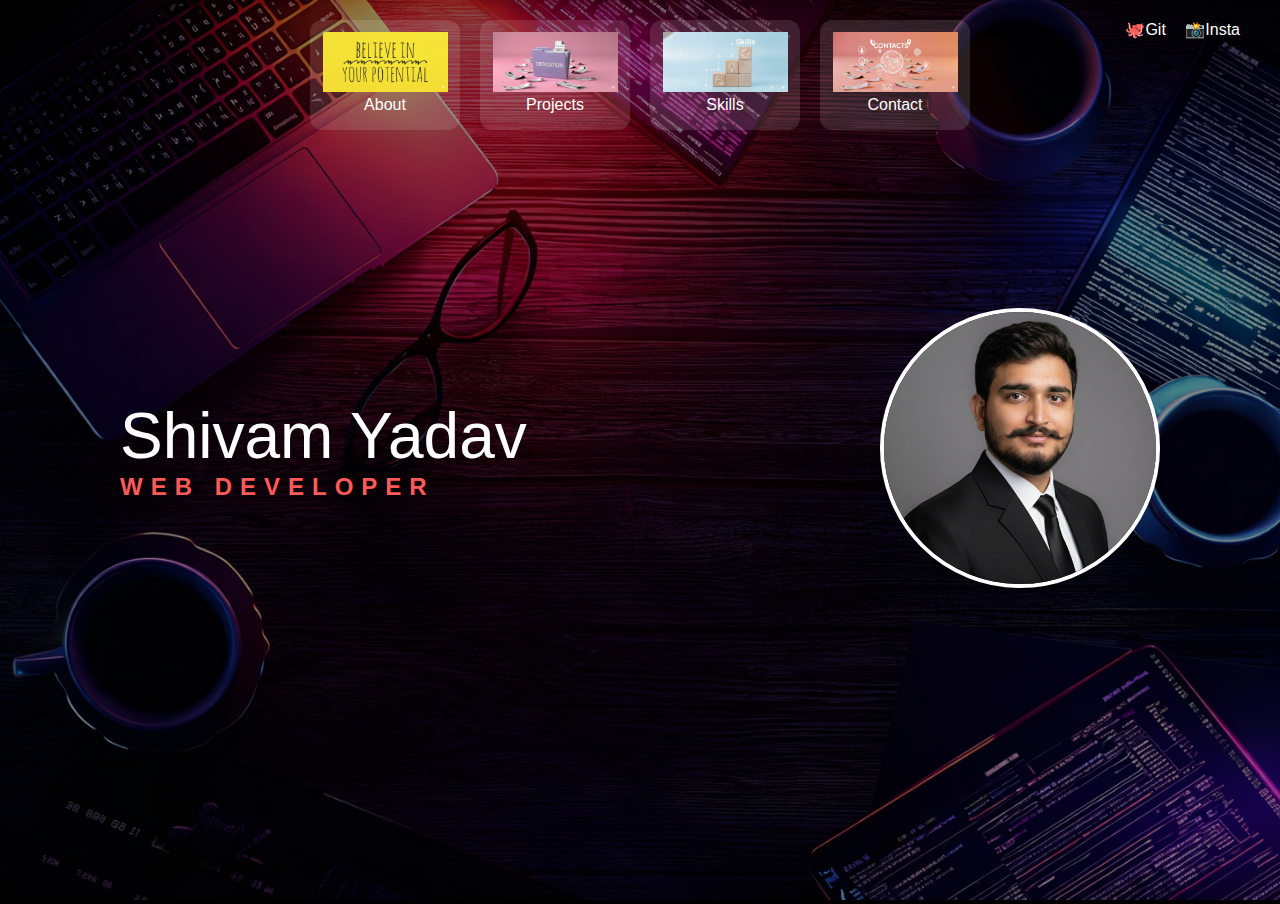
<file: Come and Know about me/index.html>
<!DOCTYPE html>
<html lang="en">
<head>
    <meta charset="UTF-8">
    <title>Shivam Yadav | Portfolio</title>
    <link rel="stylesheet" href="style.css">
</head>
<body>

    <!-- NAVBAR -->
    <header class="navbar">
        <div class="nav-box" onclick="openAbout()">
            <img src="About_.png">
            <span>About</span>
        </div>

        <div class="nav-box" onclick="openProjects()">
            <img src="Projects_Shivam.png">
            <span>Projects</span>
        </div>

        <div class="nav-box" onclick="openSkills()">
            <img src="Skills_Shivam.png">
            <span>Skills</span>
        </div>

        <div class="nav-box" onclick="openContact()">
            <img src="Contacts_Shivam.png">
            <span>Contact</span>
        </div>

        <div class="social">
            <a href="https://github.com/Shivamyadav-svg" target="_blank">🐙Git</a>
            <a href="https://www.instagram.com/shivamyadav_1119?igsh=MW53ZHhqemg3MXBrZQ==" target="_blank">📸Insta</a>
        </div>
    </header>

    <!-- HERO -->
    <section id="hero" class="hero">
        <img src="background-image.png" class="hero-bg">

        <div class="hero-content">
            <div class="hero-text">
                <h1>Shivam Yadav</h1>
                <h2 class="blink">WEB DEVELOPER</h2>
            </div>

            <div class="hero-profile">
                <img src="Shivam Yadav (PI).png" alt="Profile Photo">
            </div>
        </div>
    </section>

    <!-- ABOUT -->
    <section id="aboutPage" class="page">
        <button onclick="goBack()" class="back-btn">← Back</button>
        <h1>About Me</h1>
        <p>
           My name is Shivam Yadav, and I’m a B.Tech Computer Science student at Galgotias University, currently in my pre-final year. 
           <br>
           I completed my schooling from the CBSE board in Gorakhpur, which helped me build a strong foundation in logical thinking and problem-solving.
           I have a keen interest in web development and software engineering.
           </p>
        <p>
           I’m comfortable working with Java, JavaScript, HTML, CSS, SQL, and MySQL, and I enjoy building real-world projects.
        </p>
        <br>
        <p>
           I have developed a responsive portfolio website and an online book store application, where I focused on clean UI, performance optimization, and user experience.
           Along with development, I regularly practice data structures and algorithms and have solved 200+ problems on different problem-solving platforms,
            which has strengthened my coding skills.
        </p>
        <br>
        <p>
            Currently, I’m working on an AI-based Crop Recommendation System, aimed at helping farmers choose suitable crops based on soil and climate conditions.
            I’m a quick learner, adaptable, and eager to learn new technologies, and I’m looking for an opportunity where I can apply my skills, grow as a software engineer, and contribute positively to the organization.
        </p>
    </section>

    <!-- PROJECTS (UPDATED AS REQUESTED) -->
    <section id="projectsPage" class="page">
        <button onclick="goBack()" class="back-btn">← Back</button>
        <h1 class="center">Recent Works</h1>

        <div class="projects-grid">

            <div class="project-card">
    <img src="online book storeee.png" alt="Online Book Store">

    <div class="project-overlay">
        <a href="https://github.com/Shivamyadav-svg" target="_blank">
            View on GitHub
        </a>
    </div>

    <span>Online Book Store</span>
</div>

<div class="project-card">
    <img src="Portfolio hi kehde .png" alt="Portfolio Website">

    <div class="project-overlay">
        <a href="https://github.com/Shivamyadav-svg" target="_blank">
            View on GitHub
        </a>
    </div>

    <span>Portfolio Website</span>
</div>

<div class="project-card">
    <img src="crop recommendation .png" alt="AI Crop Recommendation">

    <div class="project-overlay">
        <a href="https://github.com/Shivamyadav-svg" target="_blank">
            View on GitHub
        </a>
    </div>

    <span>AI Based Crop Recommendation System</span>
</div>

        </div>
    </section>

    <!-- SKILLS -->
    <section id="skillsPage" class="page">
        <button onclick="goBack()" class="back-btn">← Back</button>
        <h1 class="center">My Skills</h1>

        <div class="skills-grid">
            <div>Java</div>
            <div>SQL</div>
            <div>HTML</div>
            <div>CSS</div>
            <div>JavaScript</div>
            <div>MySQL</div>
            <div>DSA</div>
            <div>DBMS</div>
            <div>Operating System</div>
            <div>Git & GitHub</div>
        </div>
    </section>

    <!-- CONTACT -->
    <section id="contactPage" class="page">
        <button onclick="goBack()" class="back-btn">← Back</button>
        <h1>Contact Details</h1>
        <p><b>Name:</b> Shivam Yadav</p>
        <p><b>Email:</b> sy2262137@gmail.com</p>
        <p><b>Phone:</b> +91-6392101119</p>
    </section>

    <script src="script.js"></script>
</body>
</html>
</file>
<file: Come and Know about me/style.css>
* {
    margin: 0;
    padding: 0;
    box-sizing: border-box;
    font-family: Arial, sans-serif;
}

body {
    background: black;
    color: white;
}

/* NAVBAR */
.navbar {
    position: absolute;
    top: 20px;
    width: 100%;
    display: flex;
    justify-content: center;
    gap: 20px;
    z-index: 10;
}

.nav-box {
    width: 150px;
    height: 110px;
    background: rgba(255,255,255,0.12);
    border-radius: 12px;
    text-align: center;
    cursor: pointer;
    padding: 12px;
}

.nav-box img {
    width: 125px;
    margin-bottom:0px;
}

.nav-box:hover {
    background: white;
    color: black;
}

.social {
    position: absolute;
    right: 40px;
}

.social a {
    color: white;
    margin-left: 15px;
    text-decoration: none;
}

/* HERO */
.hero {
    height: 100vh;
    position: relative;
}

.hero-bg {
    width: 100%;
    height: 100%;
    object-fit: cover;
    filter: brightness(55%);
}

.hero-content {
    position: absolute;
    inset: 0;
    display: flex;
    align-items: center;
    justify-content: space-between;
    padding: 0 120px;
}

.hero-text h1 {
    font-size: 64px;
    font-weight: 300;
}

.hero-text h2 {
    letter-spacing: 8px;
    color: #ff5a5a;
}

/* PROFILE PHOTO */
.hero-profile img {
    width: 280px;
    height: 280px;
    border-radius: 50%;
    object-fit: cover;
    border: 4px solid white;
}

/* BLINK */
.blink {
    animation: blink 1.2s infinite;
}
@keyframes blink {
    50% { opacity: 0; }
}

/* PAGES */
.page {
    display: none;
    min-height: 100vh;
    padding: 120px;
}

.back-btn {
    border: 1px solid white;
    background: none;
    color: white;
    padding: 10px 20px;
    margin-bottom: 40px;
}

/* PROJECTS */
.projects-grid {
    display: grid;
    grid-template-columns: repeat(3, 1fr);
    gap: 40px;
}

.project-card {
    position: relative;
    border: 1px solid rgba(255,255,255,0.4);
    overflow: hidden;
}

.project-card img {
    width: 100%;
    height: 360px;
    object-fit: cover;
    filter: brightness(70%);
}

/* FIXED TEXT STYLE */
.project-card span {
    position: absolute;
    bottom: 0;
    width: 100%;
    padding: 16px;
    text-align: center;
    font-size: 18px;
    background: rgba(0, 0, 0, 0.65);
    line-height: 1.4;
    word-wrap: break-word;
    z-index: 1;
}

/* SKILLS */
.skills-grid {
    display: grid;
    grid-template-columns: repeat(3,1fr);
    gap: 20px;
}

.skills-grid div {
    border: 1px solid white;
    padding: 20px;
    text-align: center;
}

/* UTIL */
.center {
    text-align: center;
    margin-bottom: 50px;
}

/* 
.project-overlay a {
    pointer-events: auto;
} */








/* PROJECT HOVER GITHUB OVERLAY */
.project-overlay {
    position: absolute;
    inset: 0;
    background: rgba(0,0,0,0.75);
    display: flex;
    justify-content: center;
    align-items: center;
    opacity: 0;
    transition: opacity 0.3s ease;
    z-index: 2;
}

.project-card:hover .project-overlay {
    opacity: 1;
}

.project-overlay a {
    pointer-events: auto;
    color: white;
    text-decoration: none;
    border: 2px solid white;
    padding: 12px 22px;
    font-size: 16px;
    transition: background 0.3s, color 0.3s;
}

.project-overlay a:hover {
    background: white;
    color: black;
}
</file>
